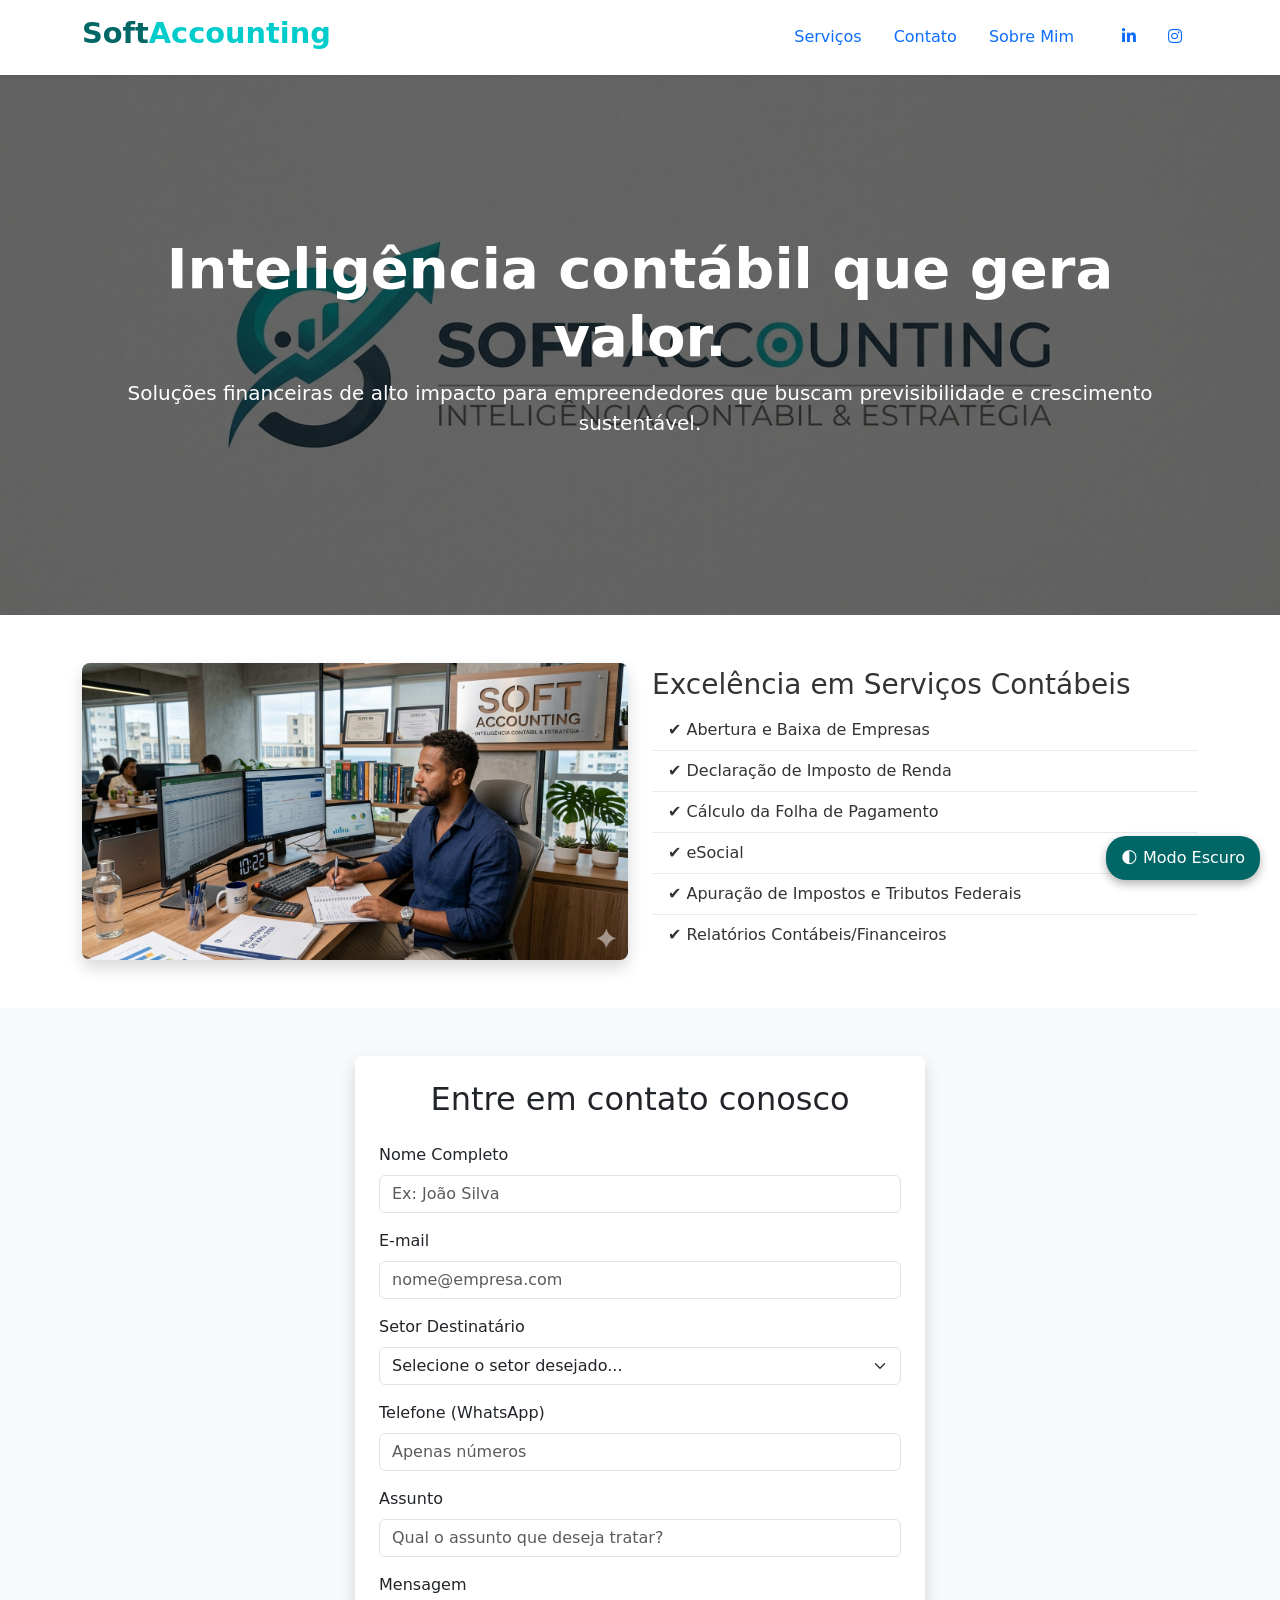
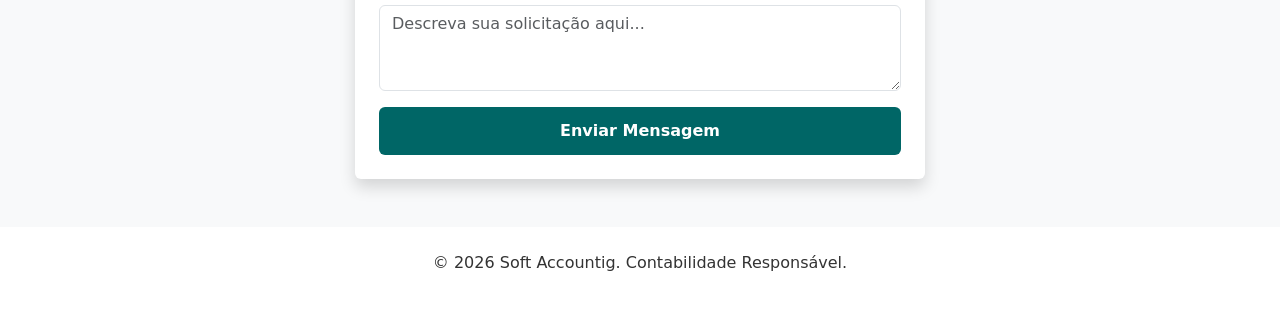
<file: index.html>
<!DOCTYPE html>
<html lang="pt-BR">
<head>
    <meta charset="UTF-8">
    <meta name="viewport" content="width=device-width, initial-scale=1.0">
    <title>Soft Accounting | Contabilidade Responsável</title>
    <link href="https://cdn.jsdelivr.net/npm/bootstrap@5.3.0/dist/css/bootstrap.min.css" rel="stylesheet">
    <link rel="stylesheet" href="https://cdnjs.cloudflare.com/ajax/libs/font-awesome/6.4.0/css/all.min.css">
    <link rel="stylesheet" href="style.css">
</head>
<body>


    <header class="container-fluid py-3 shadow-sm sticky-top bg-white">
        <div class="container d-flex justify-content-between align-items-center">
            <h1 class="logo">Soft<span>Accounting</span></h1>
            <nav>
                <ul class="nav align-items-center">
                    <li class="nav-item d-none d-md-block"><a class="nav-link" href="servicos.html">Serviços</a></li>
                    <li class="nav-item d-none d-md-block"><a class="nav-link" href="#contato">Contato</a></li>
                    <li class="nav-item d-none d-md-block"><a class="nav-link" href="sobre.html">Sobre Mim</a> </li>
                    <li class="nav-item ms-3">
                        <a class="nav-link social-icon" href="https://www.linkedin.com/in/santyago/" target="_blank" aria-label="LinkedIn">
                            <i class="fab fa-linkedin-in"></i>
                        </a>
                    </li>
                    <li class="nav-item">
                        <a class="nav-link social-icon" href="https://www.instagram.com/broxadasinistra?utm_source=ig_web_button_share_sheet&igsh=ZDNlZDc0MzIxNw==" target="_blank" aria-label="Instagram">
                            <i class="fab fa-instagram"></i>
                        </a>
                    </li>
                </ul>
            </nav>
        </div>
    </header>

    <main>
        <section class="imagem_principal text-center d-flex align-items-center">
            <div class="container">
                <h2 class="display-4 fw-bold">Inteligência contábil que gera valor.</h2>
                <p class="lead">Soluções financeiras de alto impacto para empreendedores que buscam previsibilidade e crescimento sustentável.</p>
            </div>
        </section>

        <section id="servicos" class="container py-5">
            <div class="row g-4">
                <div class="col-md-6">
                    <img src="img/contador-trabalhando.png" alt="Contador trabalhando em frente ao computador" class="img-fluid rounded-3 shadow">
                </div>
                <div class="col-md-6 d-flex flex-column justify-content-center">
                    <h3>Excelência em Serviços Contábeis</h3>
                    <ul class="list-group list-group-flush">
                        <li class="list-group-item">✔️ Abertura e Baixa de Empresas</li>
                        <li class="list-group-item">✔️ Declaração de Imposto de Renda</li>
                        <li class="list-group-item">✔️ Cálculo da Folha de Pagamento</li>
                        <li class="list-group-item">✔️ eSocial</li>
                        <li class="list-group-item">✔️ Apuração de Impostos e Tributos Federais</li>
                        <li class="list-group-item">✔️ Relatórios Contábeis/Financeiros</li>
                    </ul>
                </div>
            </div>
        </section>

        <section id="contato" class="bg-light py-5">
            <div class="container">
                <div class="row justify-content-center">
                    <div class="col-lg-6 card p-4 shadow border-0">
                        <h2 class="text-center mb-4">Entre em contato conosco</h2>
                        <form id="contactForm">
                            <div class="mb-3">
                                <label for="nome" class="form-label">Nome Completo</label>
                                <input type="text" class="form-control" id="nome" required minlength="3" placeholder="Ex: João Silva">
                            </div>

                            <div class="mb-3">
                                <label for="email" class="form-label">E-mail</label>
                                <input type="email" class="form-control" id="email" required placeholder="nome@empresa.com">
                            </div>

                            <div class="mb-3">
                                <label for="setor" class="form-label">Setor Destinatário</label>
                                <select class="form-select" id="setor" required>
                                    <option value="" selected disabled>Selecione o setor desejado...</option>
                                    <option value="contabil">Departamento Legal</option>
                                    <option value="contabil">Departamento Contábil</option>
                                    <option value="fiscal">Departamento Fiscal</option>
                                    <option value="pessoal">Departamento Pessoal</option>
                                </select>
                            </div>

                            <div class="mb-3">
                                <label for="telefone" class="form-label">Telefone (WhatsApp)</label>
                                <input type="tel" class="form-control" id="telefone" required pattern="[0-9]{10,11}" placeholder="Apenas números">
                            </div>

                            <div class="mb-3">
                                <label for="assunto" class="form-label">Assunto</label>
                                <input type="text" class="form-control" id="assunto" required placeholder="Qual o assunto que deseja tratar?">
                            </div>

                            <div class="mb-3">
                                <label for="mensagem" class="form-label">Mensagem</label>
                                <textarea class="form-control" id="mensagem" rows="3" maxlength="300" required placeholder="Descreva sua solicitação aqui..."></textarea>
                            </div>

                            <button type="submit" class="btn btn-primary w-100">Enviar Mensagem</button>
                        </form>
                    </div>
                </div>
            </div>
        </section>
    </main>

    <footer class="py-4 text-center">
        <p>&copy; 2026 Soft Accountig. Contabilidade Responsável.</p>
    </footer>

    <script src="script.js"></script>
</body>
</html>
</file>
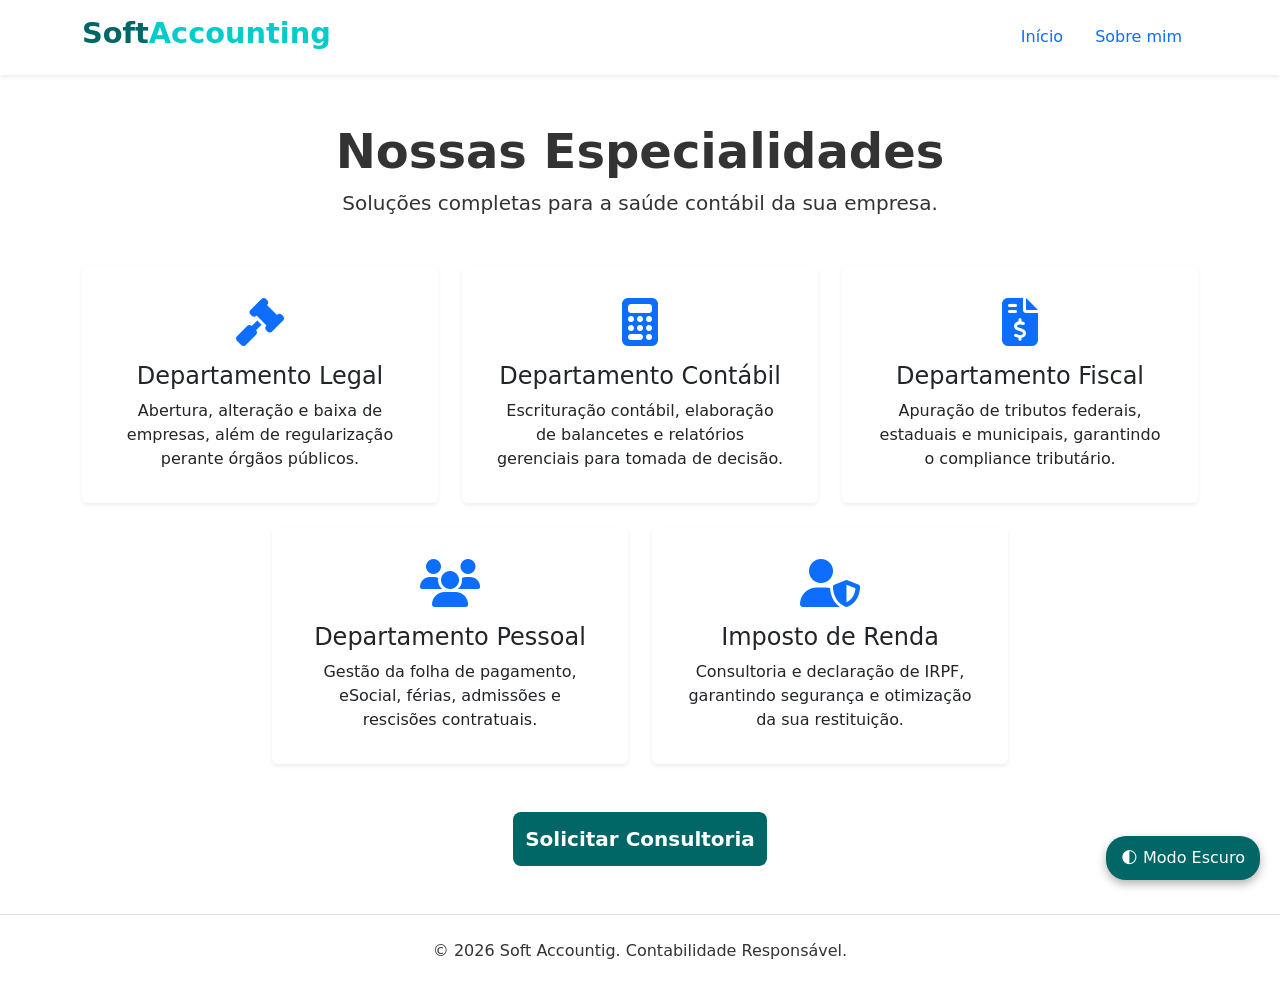
<file: servicos.html>
<!DOCTYPE html>
<html lang="pt-BR">
<head>
    <meta charset="UTF-8">
    <meta name="viewport" content="width=device-width, initial-scale=1.0">
    <title>Serviços | Soft Accounting</title>
    <link href="https://cdn.jsdelivr.net/npm/bootstrap@5.3.0/dist/css/bootstrap.min.css" rel="stylesheet">
    <link rel="stylesheet" href="https://cdnjs.cloudflare.com/ajax/libs/font-awesome/6.4.0/css/all.min.css">
    <link rel="stylesheet" href="style.css">
</head>
<body>

    <header class="container-fluid py-3 shadow-sm sticky-top bg-white">
        <div class="container d-flex justify-content-between align-items-center">
            <h1 class="logo">Soft<span>Accounting</span></h1>
            <nav>
                <ul class="nav align-items-center">
                    <li class="nav-item"><a class="nav-link" href="index.html">Início</a></li>
                    <li class="nav-item"><a class="nav-link active" href="sobre.html">Sobre mim</a></li>
                </ul>
            </nav>
        </div>
    </header>

    <main class="container py-5">
        <header class="text-center mb-5">
            <h2 class="display-5 fw-bold">Nossas Especialidades</h2>
            <p class="lead">Soluções completas para a saúde contábil da sua empresa.</p>
        </header>

        <div class="row g-4">
            <div class="col-md-4">
                <div class="card h-100 shadow-sm border-0 p-3">
                    <div class="card-body text-center">
                        <i class="fas fa-gavel fa-3x mb-3 text-primary"></i>
                        <h4 class="card-title">Departamento Legal</h4>
                        <p class="card-text">Abertura, alteração e baixa de empresas, além de regularização perante órgãos públicos.</p>
                    </div>
                </div>
            </div>

            <div class="col-md-4">
                <div class="card h-100 shadow-sm border-0 p-3">
                    <div class="card-body text-center">
                        <i class="fas fa-calculator fa-3x mb-3 text-primary"></i>
                        <h4 class="card-title">Departamento Contábil</h4>
                        <p class="card-text">Escrituração contábil, elaboração de balancetes e relatórios gerenciais para tomada de decisão.</p>
                    </div>
                </div>
            </div>

            <div class="col-md-4">
                <div class="card h-100 shadow-sm border-0 p-3">
                    <div class="card-body text-center">
                        <i class="fas fa-file-invoice-dollar fa-3x mb-3 text-primary"></i>
                        <h4 class="card-title">Departamento Fiscal</h4>
                        <p class="card-text">Apuração de tributos federais, estaduais e municipais, garantindo o compliance tributário.</p>
                    </div>
                </div>
            </div>

            <div class="col-md-4 offset-md-2">
                <div class="card h-100 shadow-sm border-0 p-3">
                    <div class="card-body text-center">
                        <i class="fas fa-users fa-3x mb-3 text-primary"></i>
                        <h4 class="card-title">Departamento Pessoal</h4>
                        <p class="card-text">Gestão da folha de pagamento, eSocial, férias, admissões e rescisões contratuais.</p>
                    </div>
                </div>
            </div>

            <div class="col-md-4">
                <div class="card h-100 shadow-sm border-0 p-3">
                    <div class="card-body text-center">
                        <i class="fas fa-user-shield fa-3x mb-3 text-primary"></i>
                        <h4 class="card-title">Imposto de Renda</h4>
                        <p class="card-text">Consultoria e declaração de IRPF, garantindo segurança e otimização da sua restituição.</p>
                    </div>
                </div>
            </div>
        </div>

        <div class="text-center mt-5">
            <a href="index.html#contato" class="btn btn-primary btn-lg">Solicitar Consultoria</a>
        </div>
    </main>

    <footer class="py-4 text-center mt-auto border-top">
        <p>&copy; 2026 Soft Accountig. Contabilidade Responsável.</p>
    </footer>

    <script src="script.js"></script>
    
</body>
</html>
</file>
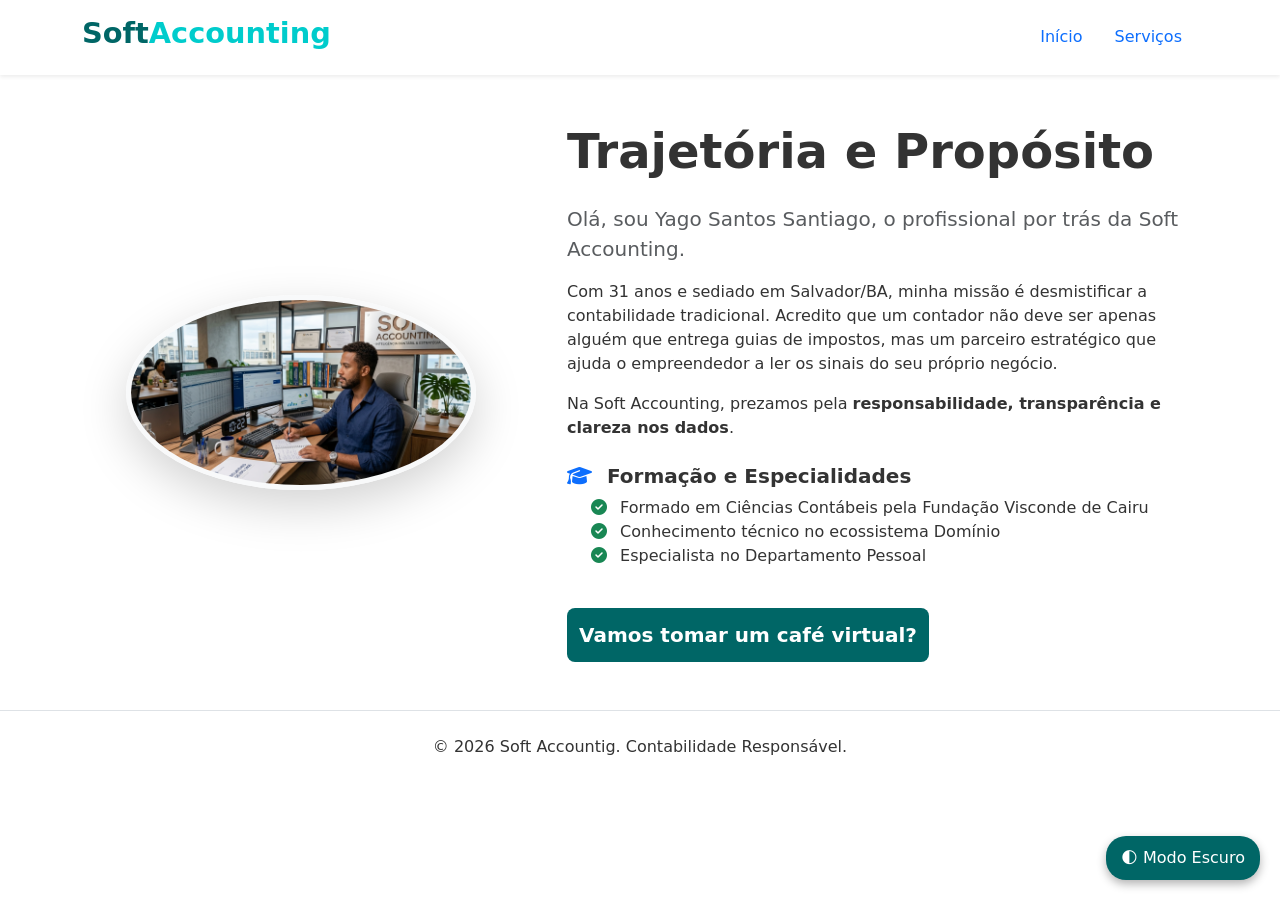
<file: sobre.html>
<!DOCTYPE html>
<html lang="pt-BR">
<head>
    <meta charset="UTF-8">
    <meta name="viewport" content="width=device-width, initial-scale=1.0">
    <title>Sobre Mim | Soft Accounting</title>
    <link href="https://cdn.jsdelivr.net/npm/bootstrap@5.3.0/dist/css/bootstrap.min.css" rel="stylesheet">
    <link rel="stylesheet" href="https://cdnjs.cloudflare.com/ajax/libs/font-awesome/6.4.0/css/all.min.css">
    <link rel="stylesheet" href="style.css">
</head>
<body>

    <header class="container-fluid py-3 shadow-sm sticky-top bg-white">
        <div class="container d-flex justify-content-between align-items-center">
            <h1 class="logo">Soft<span>Accounting</span></h1>
            <nav>
                <ul class="nav align-items-center">
                    <li class="nav-item"><a class="nav-link" href="index.html">Início</a></li>
                    <li class="nav-item"><a class="nav-link" href="servicos.html">Serviços</a></li>
                </ul>
            </nav>
        </div>
    </header>

    <main class="container py-5">
        <div class="row align-items-center g-5">
            <div class="col-lg-5 text-center">
                <img src="img/contador-trabalhando.png" alt="Lucas Silva - Contador Consultivo" class="img-fluid rounded-circle shadow-lg border border-5 border-light" style="max-width: 350px;">
            </div>
            
            <div class="col-lg-7">
                <h2 class="display-5 fw-bold mb-4">Trajetória e Propósito</h2>
                <p class="lead text-muted">Olá, sou <strong>Yago Santos Santiago</strong>, o profissional por trás da Soft Accounting.</p>
                
                <p>Com 31 anos e sediado em Salvador/BA, minha missão é desmistificar a contabilidade tradicional. Acredito que um contador não deve ser apenas alguém que entrega guias de impostos, mas um parceiro estratégico que ajuda o empreendedor a ler os sinais do seu próprio negócio.</p>
                
                <p>Na Soft Accounting, prezamos pela <strong>responsabilidade, transparência e clareza nos dados</strong>.</p>

                <div class="mt-4">
                    <h5 class="fw-bold"><i class="fas fa-graduation-cap me-2 text-primary"></i> Formação e Especialidades</h5>
                    <ul class="list-unstyled ms-4">
                        <li><i class="fas fa-check-circle text-success me-2"></i> Formado em Ciências Contábeis pela Fundação Visconde de Cairu</li>
                        <li><i class="fas fa-check-circle text-success me-2"></i> Conhecimento técnico no ecossistema Domínio</li>
                        <li><i class="fas fa-check-circle text-success me-2"></i> Especialista no Departamento Pessoal</li>
                    </ul>
                </div>

                <a href="index.html#contato" class="btn btn-primary btn-lg mt-4">Vamos tomar um café virtual?</a>
            </div>
        </div>
    </main>

    <footer class="py-4 text-center mt-auto border-top">
        <p>&copy; 2026 Soft Accountig. Contabilidade Responsável.</p>
    </footer>

    <script src="script.js"></script>
    
</body>
</html>
</file>
<file: style.css>
:root { /*Centraliza a configuração de cores da página, onde definimos as cores padrão do modo Claro*/
    --primary-color: #006666;
    --bg-color: #ffffff;
    --text-color: #333333;
    --card-bg: #ffffff;
}

/* Atributo 2: Configurações de Transição */
body { /*Configuração do comportamento global da página*/
    background-color: var(--bg-color);
    color: var(--text-color);
    transition: background 0.4s, color 0.4s;
    overflow-x: hidden;
}

/* Atributo 3: Estilização da Logo (Seletores combinados) */
.logo { /*Estilização da logo do escritório na página*/
    font-size: 1.8rem;
    font-weight: 800;
    color: var(--primary-color);
}
.logo span { color: #00cccc; }

/* Atributo 4: Background com Imagem Profissional e Overlay */
.imagem_principal { /*Background com a logo do escritório na imagem de cima*/
    height: 60vh;
    background: linear-gradient(rgba(0,0,0,0.6), rgba(0,0,0,0.6)), 
                url('img/logo_soft_accountig.png');
    background-size: cover;
    background-position: center;
    color: white;
}

/* Customização dos botões e os seus comportamentos */
.btn-primary {
    background-color: var(--primary-color);
    border: none;
    padding: 12px;
    font-weight: bold;
}
.btn-primary:hover {
    background-color: #004d4d;
    transform: scale(1.02);
}

/* Atributo 6: Estilos para o MODO ESCURO */
body.dark-mode {
    --bg-color: #121212;
    --text-color: #f0f0f0;
    --card-bg: #1e1e1e;
}
.dark-mode .card, .dark-mode header, .dark-mode .bg-light {
    background-color: var(--card-bg) !important; /*o !importanté utilizado no Bootstrap para garantir prioridade de declarações específicas*/
    color: white;
}
.dark-mode input, .dark-mode textarea {
    background-color: #2d2d2d;
    color: white;
    border-color: #444;
}
.list-group-item {
    background-color: inherit !important;
    color: inherit !important;
    border-color: rgba(150, 150, 150, 0.2) !important;
}

/* Botão de Toggle de Acessibilidade */
.theme-switch-wrapper {
    position: fixed;
    bottom: 20px;
    right: 20px;
    z-index: 9999;
}
#theme-toggle {
    border: none;
    padding: 10px 15px;
    border-radius: 20px;
    cursor: pointer; /*Muda a seta do mouse para a mãozinha ao passar o mouse em cima de alguns botões*/
    background: var(--primary-color);
    color: white;
    box-shadow: 0 4px 10px rgba(0,0,0,0.3);
}
</file>
